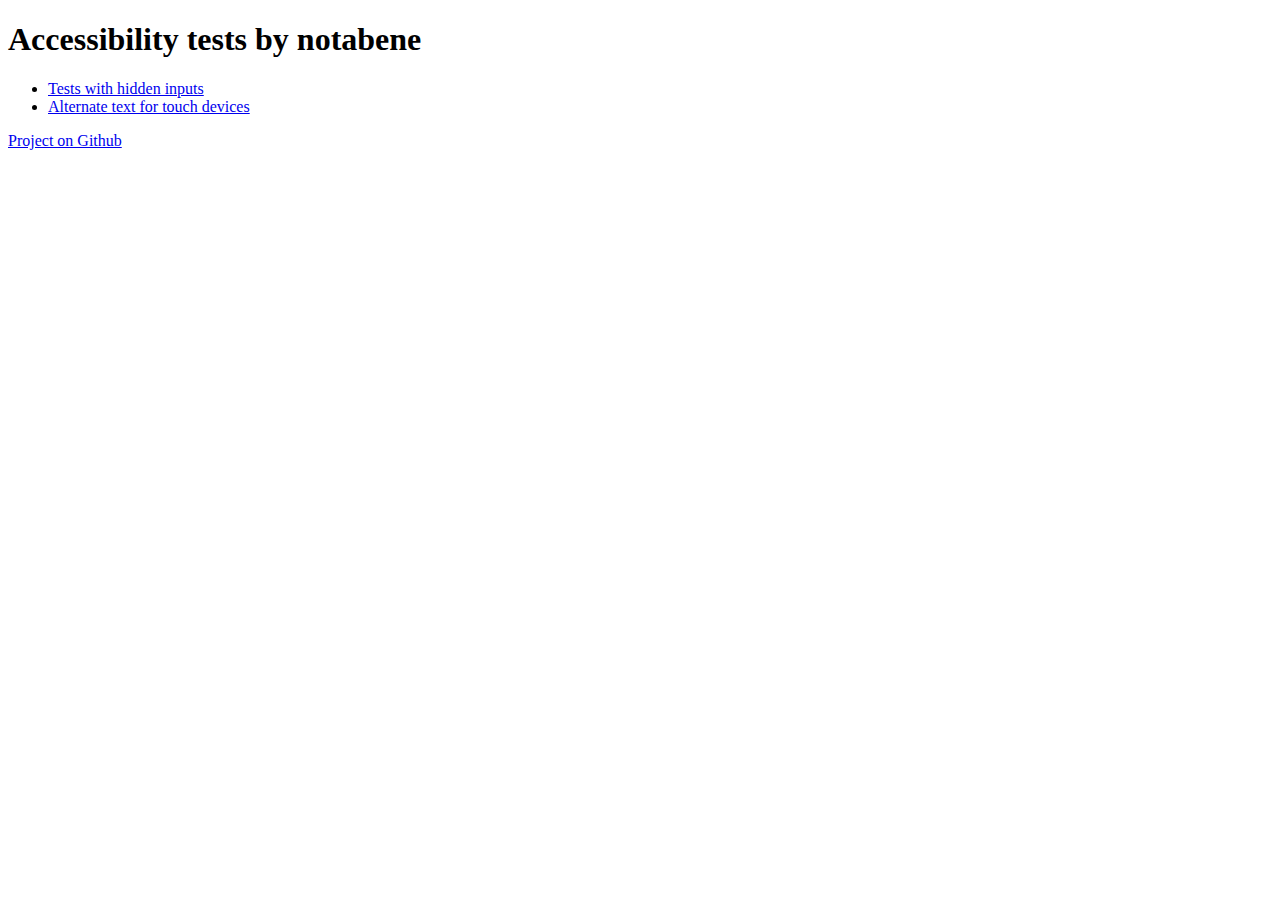
<file: index.html>
<!DOCTYPE html>
<html lang="en">
<head>
  <meta charset="UTF-8">
  <meta name="viewport" content="width=device-width, initial-scale=1.0">
  <meta http-equiv="X-UA-Compatible" content="ie=edge">
<title>Accessibility tests</title>
</head>
<body>

<h1>Accessibility tests by notabene</h1>

<ul>
  <li><a href="hiddeninputs/">Tests with hidden inputs</a></li>
  <li><a href="alttextfortouch/">Alternate text for touch devices</a></li>
</ul>
<p><a href="https://github.com/notabene/accessibilitytests">Project on Github</a></p>
</body>
</html>
</file>
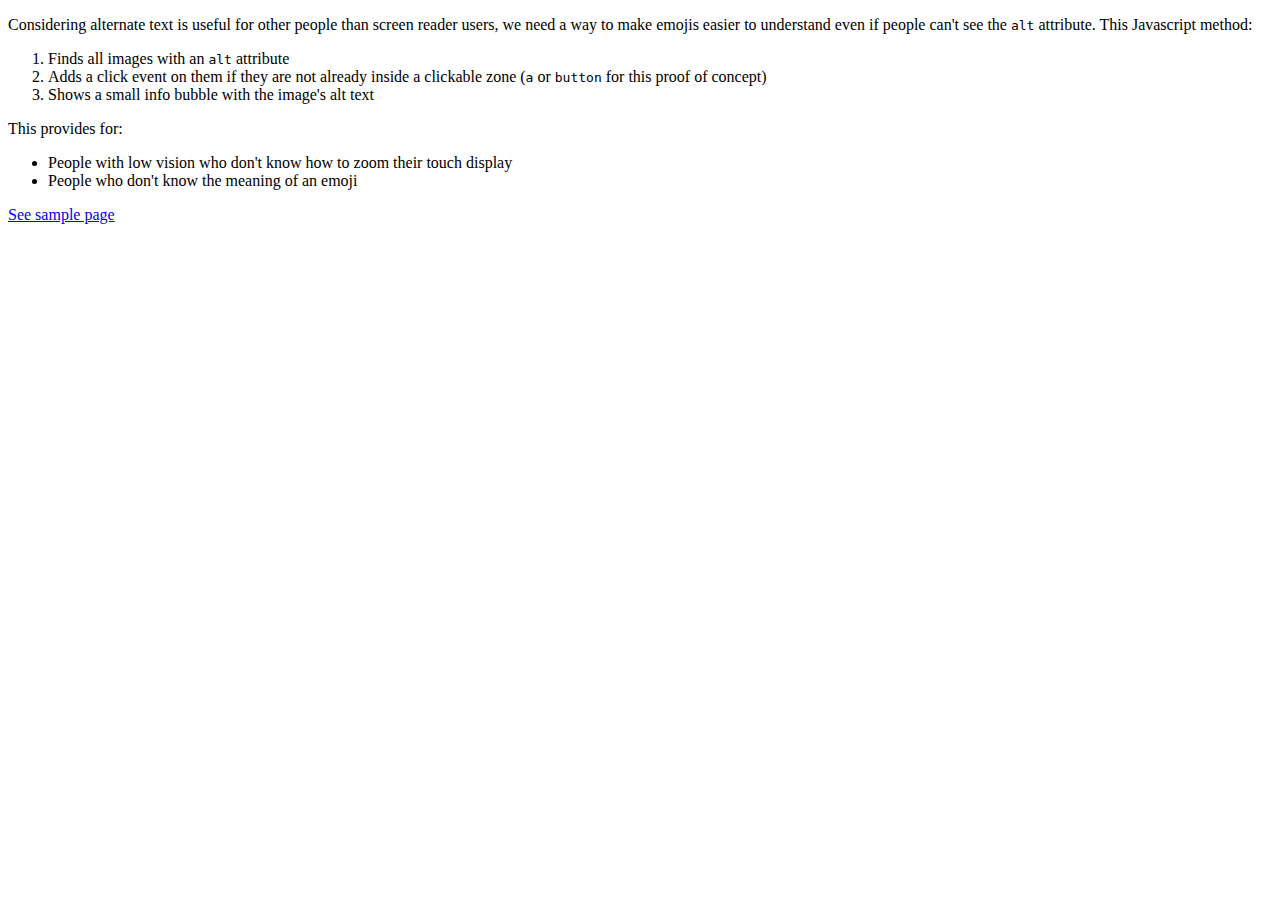
<file: alttextfortouch/index.html>
<!DOCTYPE html>
<html lang="en">
<head>
    <meta charset="UTF-8">
    <meta name="viewport" content="width=device-width, initial-scale=1.0">
    <meta http-equiv="X-UA-Compatible" content="ie=edge">
    <title>Alternate text for touch interfaces</title>
</head>
<body>

    <p>Considering alternate text is useful for other people than screen reader users, we need a way to make emojis
        easier to understand even if people can't see the <code>alt</code> attribute.
        This Javascript method:</p>

    <ol>
        <li>Finds all images with an <code>alt</code> attribute</li>
        <li>Adds a click event on them if they are not already inside a clickable zone (<code>a</code> or <code>button</code> for this proof of concept)</li>
        <li>Shows a small info bubble with the image's alt text</li>
    </ol>

    <p>This provides for:</p>
    <ul>
        <li>People with low vision who don't know how to zoom their touch display</li>
        <li>People who don't know the meaning of an emoji</li>
    </ul>

    <p><a href="sample.html">See sample page</a></p>
</body>
</html>
</file>
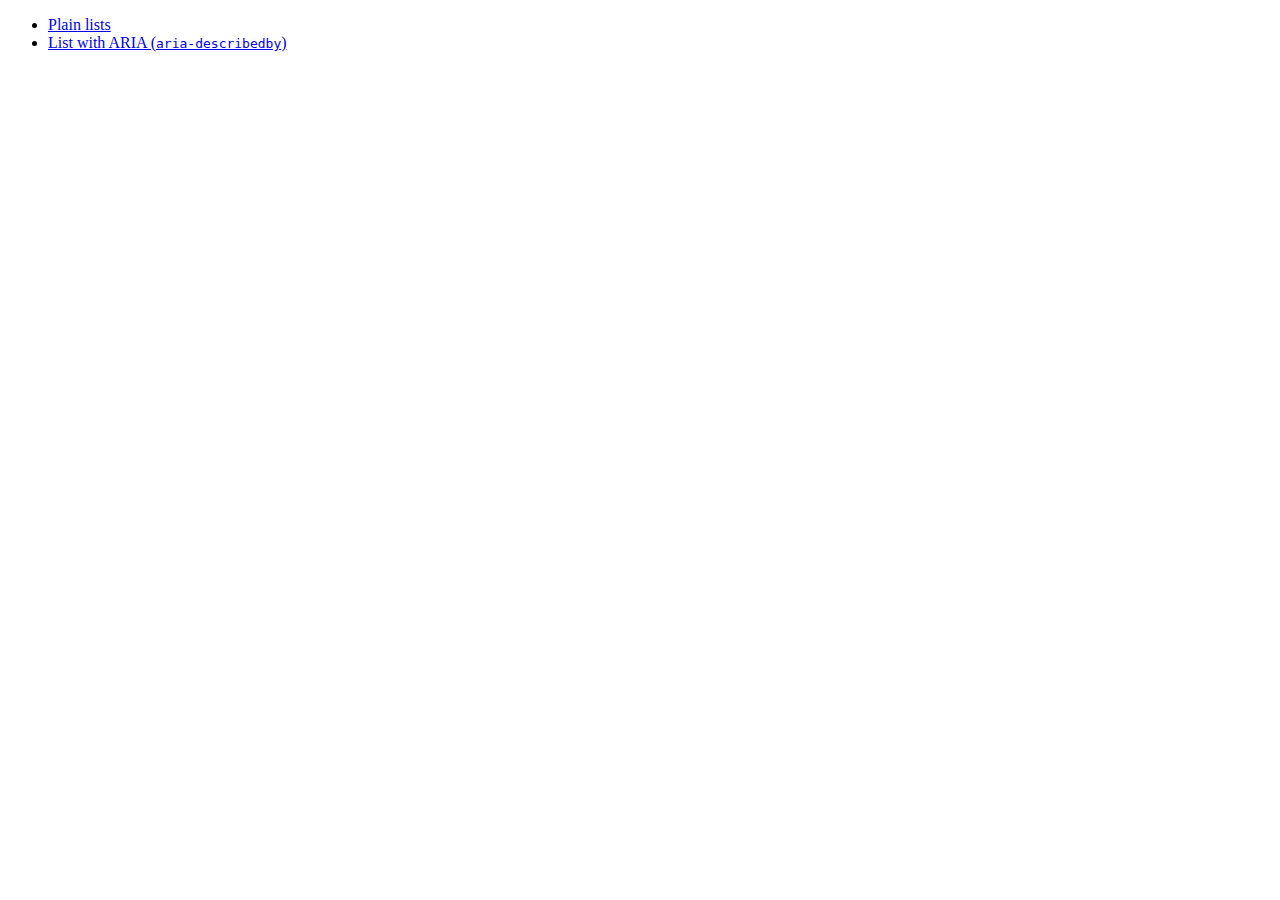
<file: definitionlists/index.html>
<!DOCTYPE html>
<html lang="en">
<head>
    <meta charset="UTF-8">
    <meta name="viewport" content="width=device-width, initial-scale=1.0">
    <meta http-equiv="X-UA-Compatible" content="ie=edge">
    <title>Definitions lists</title>
</head>
<body>
    <ul>
        <li><a href="dl-plain.html">Plain lists</a></li>
        <li><a href="dl-aria.html">List with ARIA (<code>aria-describedby</code>)</a></li>
    </ul>
</body>
</html>
</file>
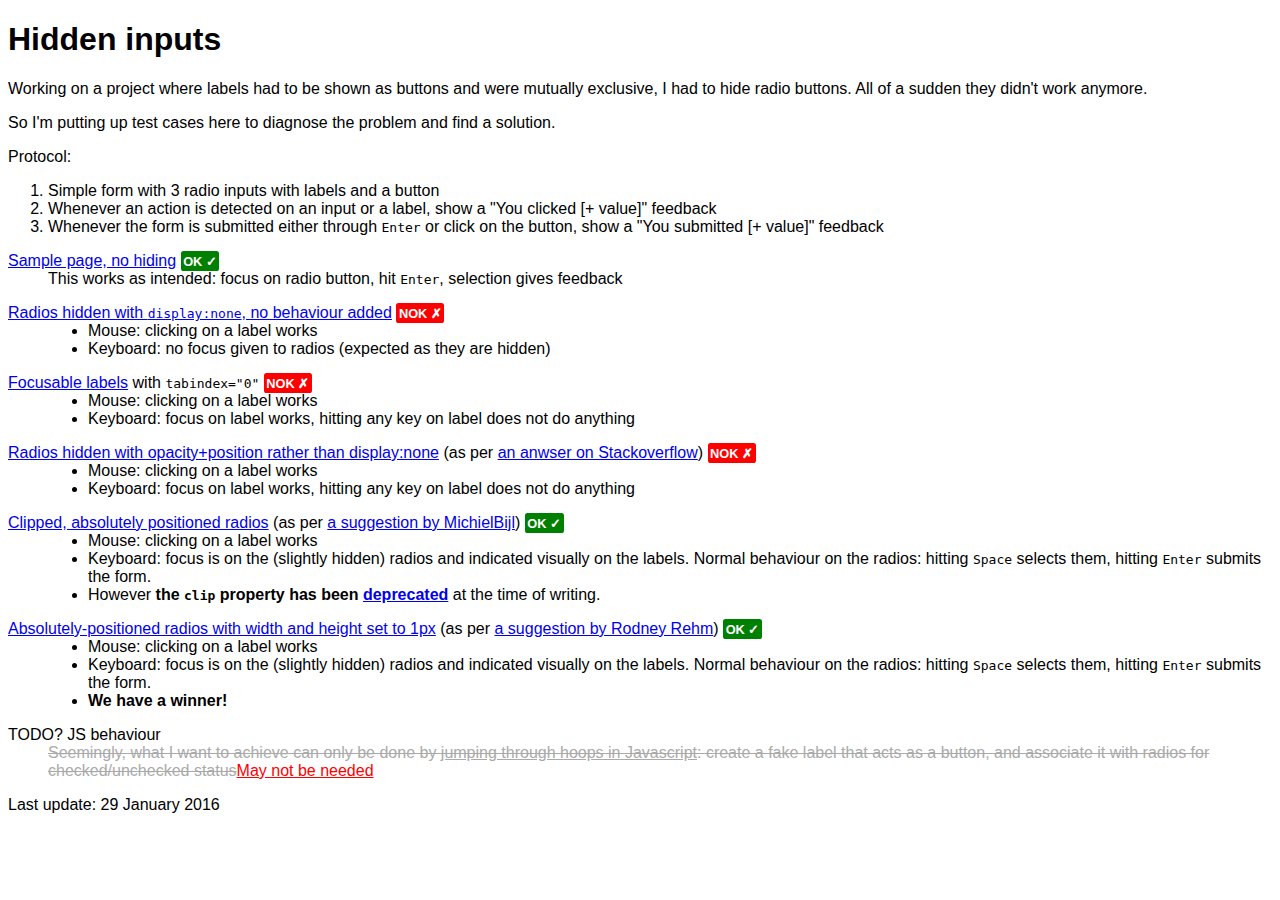
<file: hiddeninputs/index.html>
<!DOCTYPE html>
<html lang="en">
<head>
  <meta charset="UTF-8">
  <title>hiddeninputs</title>
  <link rel="stylesheet" href="basic.css">
</head>
<body>
 
<h1>Hidden inputs</h1>
 
  <p>Working on a project where labels had to be shown as buttons and were mutually exclusive, I had to hide radio buttons. All of a sudden they didn't work anymore.</p>
  <p>So I'm putting up test cases here to diagnose the problem and find a solution.</p>
  <p>Protocol:</p>
  <ol>
    <li>Simple form with 3 radio inputs with labels and a button</li>
    <li>Whenever an action is detected on an input or a label, show a "You clicked [+ value]" feedback</li>
    <li>Whenever the form is submitted either through <kbd>Enter</kbd> or click on the button, show a "You submitted [+ value]" feedback</li>
  </ol>
  
<dl>
  <dt><a href="01-sample.html">Sample page, no hiding</a> <span class="ok">OK</span></dt>
  <dd>
    This works as intended: focus on radio button, hit <kbd>Enter</kbd>, selection gives feedback
  </dd>

  <dt><a href="02-hiddenradios.html">Radios hidden with <code>display:none</code>, no behaviour added</a> <span class="nok">NOK</span></dt>
  <dd>
    <ul>
      <li>Mouse: clicking on a label works</li>
      <li>Keyboard: no focus given to radios (expected as they are hidden)</li>
    </ul>
  </dd>
  
  <dt><a href="03-focuslabels.html">Focusable labels</a> with <code>tabindex="0"</code> <span class="nok">NOK</span></dt>
  <dd>
    <ul>
      <li>Mouse: clicking on a label works</li>
      <li>Keyboard: focus on label works, hitting any key on label does not do anything</li>
    </ul>
  </dd>
  
  <dt><a href="04-radios-opacity.html">Radios hidden with opacity+position rather than display:none</a> (as per <a href="http://stackoverflow.com/questions/18078871/hide-check-radio-button-with-css/22462740#22462740">an anwser on Stackoverflow</a>) <span class="nok">NOK</span></dt>
  <dd>
    <ul>
      <li>Mouse: clicking on a label works</li>
      <li>Keyboard: focus on label works, hitting any key on label does not do anything</li>
    </ul>
  </dd>
  
  <dt><a href="05-clipped-radios.html">Clipped, absolutely positioned radios</a> (as per <a href="https://github.com/notabene/accessibilitytests/issues/1">a suggestion by MichielBijl</a>) <span class="ok">OK</span></dt>
  <dd>
    <ul>
      <li>Mouse: clicking on a label works</li>
      <li>Keyboard: focus is on the (slightly hidden) radios and indicated visually on the labels. Normal behaviour on the radios: hitting <kbd>Space</kbd> selects them, hitting <kbd>Enter</kbd> submits the form.</li>
      <li>However <strong>the <code>clip</code> property has been <a href="https://developer.mozilla.org/en-US/docs/Web/CSS/clip">deprecated</a></strong> at the time of writing.</li>
    </ul>
  </dd>
  
  <dt><a href="06-offscreen-1px-radios.html">Absolutely-positioned radios with width and height set to 1px</a> (as per <a href="https://github.com/notabene/accessibilitytests/issues/3">a suggestion by Rodney Rehm</a>) <span class="ok">OK</span></dt>
  <dd>
    <ul>
      <li>Mouse: clicking on a label works</li>
      <li>Keyboard: focus is on the (slightly hidden) radios and indicated visually on the labels. Normal behaviour on the radios: hitting <kbd>Space</kbd> selects them, hitting <kbd>Enter</kbd> submits the form.</li>
      <li><strong>We have a winner!</strong></li>
    </ul>
  </dd>
  
  <dt>TODO? JS behaviour</dt>
  <dd><del>Seemingly, what I want to achieve can only be done by <a href="https://css-tricks.com/the-checkbox-hack/#comment-135695">jumping through hoops in Javascript</a>: create a fake label that acts as a button, and associate it with radios for checked/unchecked status</del><ins>May not be needed</ins></dd>
  

  </dl>

  <p>Last update: 29 January 2016</p>
</body>
</html>
</file>
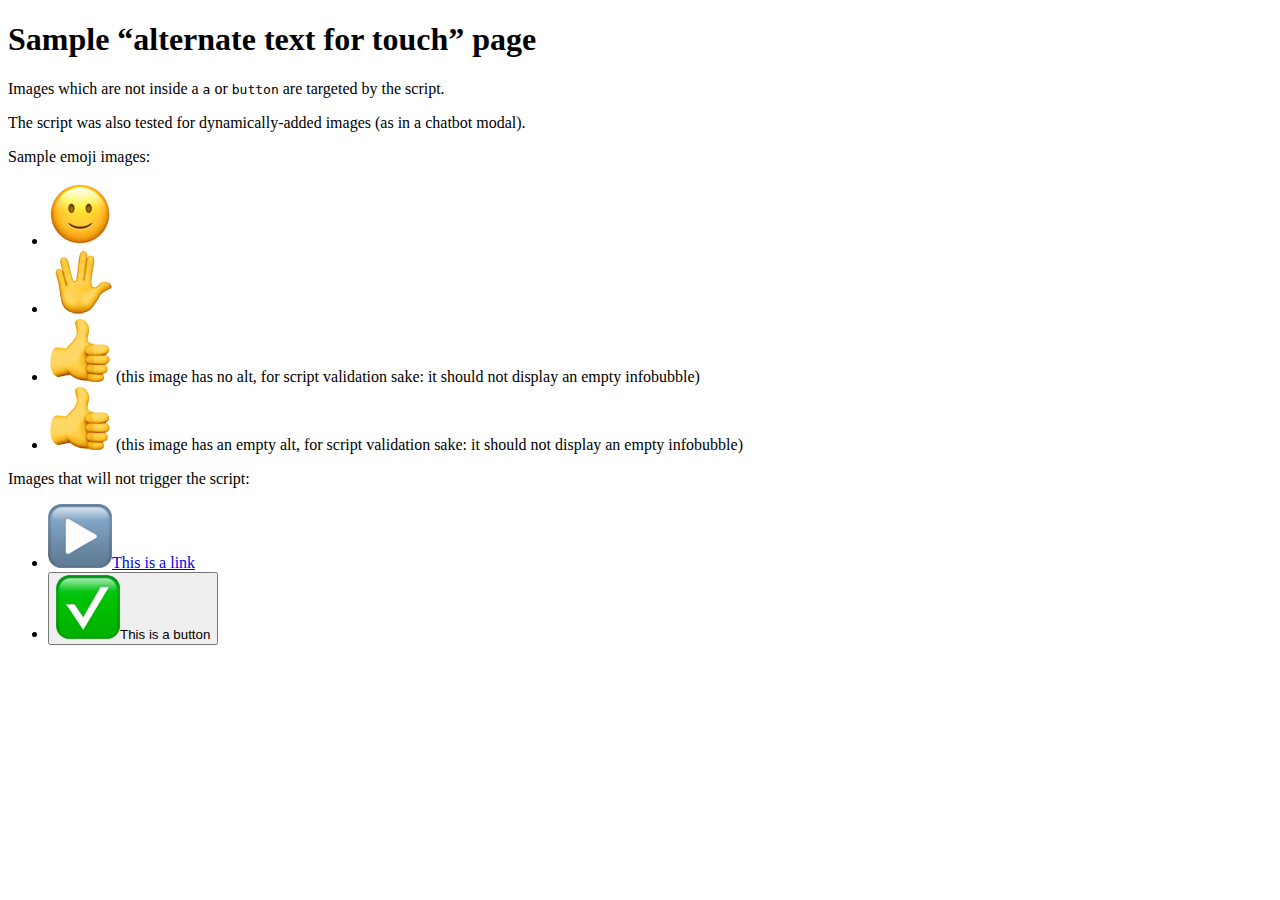
<file: alttextfortouch/sample.html>
<!DOCTYPE html>
<html lang="en">

<head>
    <meta charset="UTF-8">
    <meta name="viewport" content="width=device-width, initial-scale=1.0">
    <meta http-equiv="X-UA-Compatible" content="ie=edge">
    <title>Sample alt-text-for-touch page</title>
    <script src="js/alttextfortouch.js"></script>
</head>

<body>
    <h1>Sample “alternate text for touch” page</h1>
    <p>Images which are not inside a
        <code>a</code> or
        <code>button</code> are targeted by the script.</p>
    <p>The script was also tested for dynamically-added images (as in a chatbot modal).</p>

    <p>Sample emoji images:</p>
    <ul>
        <li>
            <img src="img/smile.png" alt="Smile">
        </li>
        <li>
            <img src="img/vulcan-hand.png" alt="Vulcan salute">
        </li>
        <li>
            <img src="img/thumbs-up.png"> <!-- alt="Thumbs up" --> (this image has no alt, for script validation sake: it should not display an empty infobubble)
        </li>
        <li>
            <img src="img/thumbs-up.png" alt=""> (this image has an empty alt, for script validation sake: it should not display an empty infobubble)
        </li>
    </ul>

    <p>
        Images that will not trigger the script:
    </p>

    <ul>
        <li><a href="void.html"><img src="img/arrow.png" alt="">This is a link</a></li>
        <li><button><img src="img/checkmark.png" alt="">This is a button</button></li>
    </ul>

</body>

</html>
</file>
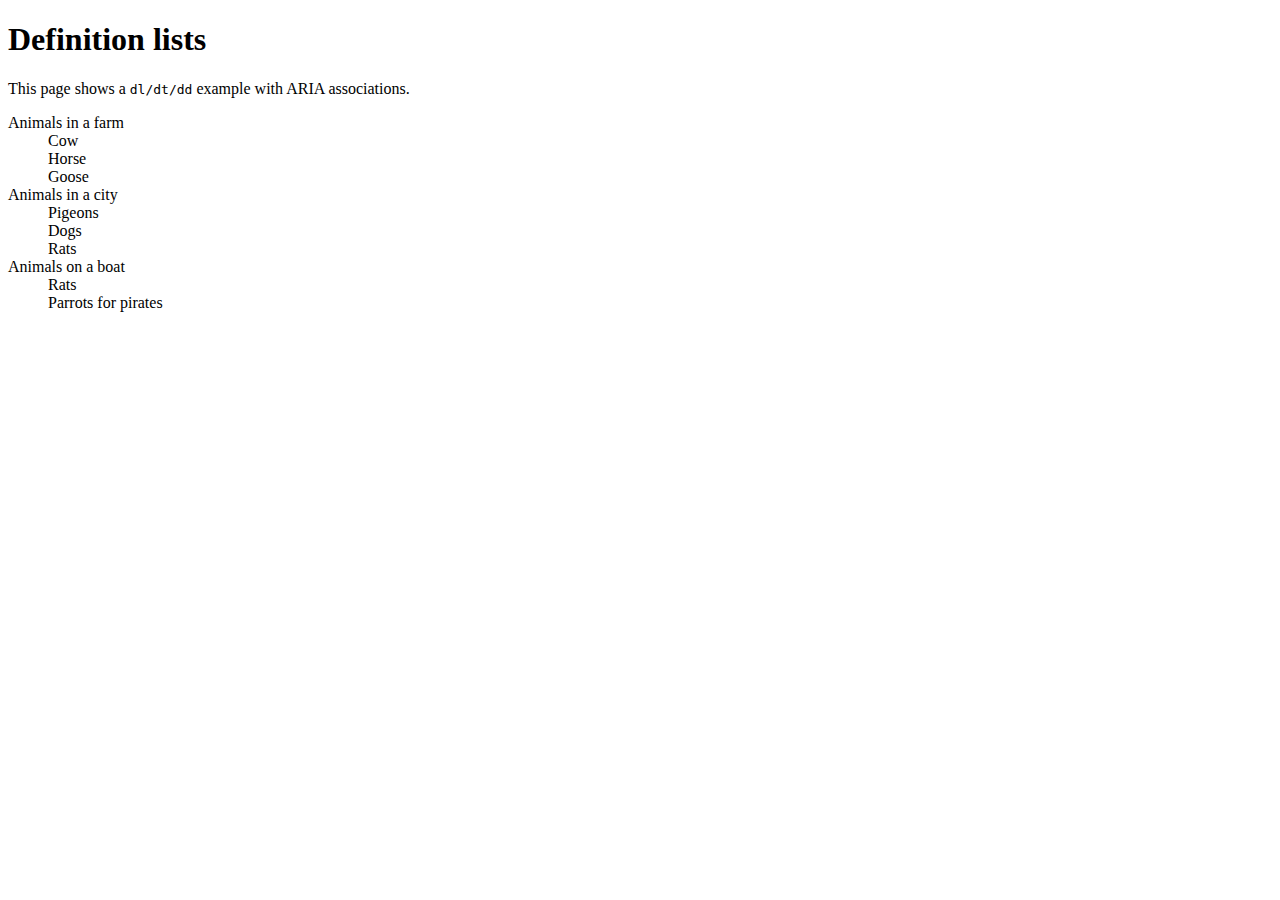
<file: definitionlists/dl-aria.html>
<!DOCTYPE html>
<html lang="en">
<head>
    <meta charset="UTF-8">
    <meta name="viewport" content="width=device-width, initial-scale=1.0">
    <meta http-equiv="X-UA-Compatible" content="ie=edge">
    <title>Accessibility test for definition lists with ARIA</title>
</head>
<body>
    <h1>Definition lists</h1>
    <p>This page shows a <code>dl/dt/dd</code> example with ARIA associations.</p>


    <dl>
        <dt id="farm">Animals in a farm</dt>
        <dd aria-describedby="farm">Cow</dd>
        <dd aria-describedby="farm">Horse</dd>
        <dd aria-describedby="farm">Goose</dd>
        <dt id="city">Animals in a city</dt>
        <dd aria-describedby="city">Pigeons</dd>
        <dd aria-describedby="city">Dogs</dd>
        <dd aria-describedby="city">Rats</dd>
        <dt id="boat">Animals on a boat</dt>
        <dd aria-describedby="boat">Rats</dd>
        <dd aria-describedby="boat">Parrots for pirates</dd>
    </dl>
</body>
</html>
</file>
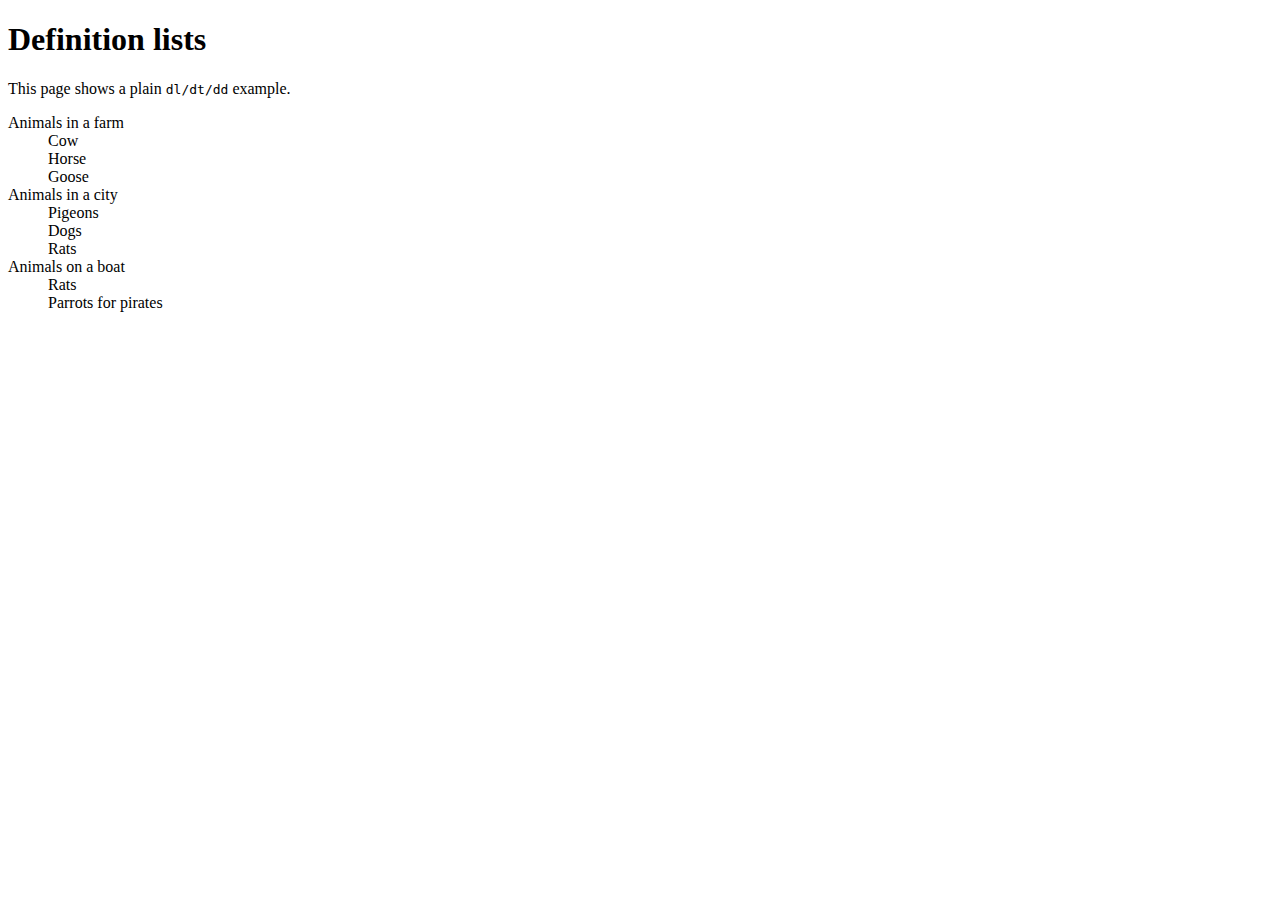
<file: definitionlists/dl-plain.html>
<!DOCTYPE html>
<html lang="en">
<head>
    <meta charset="UTF-8">
    <meta name="viewport" content="width=device-width, initial-scale=1.0">
    <meta http-equiv="X-UA-Compatible" content="ie=edge">
    <title>Accessibility test for definition lists</title>
</head>
<body>
    <h1>Definition lists</h1>
    <p>This page shows a plain <code>dl/dt/dd</code> example.</p>


    <dl>
        <dt>Animals in a farm</dt>
        <dd>Cow</dd>
        <dd>Horse</dd>
        <dd>Goose</dd>
        <dt>Animals in a city</dt>
        <dd>Pigeons</dd>
        <dd>Dogs</dd>
        <dd>Rats</dd>
        <dt>Animals on a boat</dt>
        <dd>Rats</dd>
        <dd>Parrots for pirates</dd>
    </dl>
</body>
</html>
</file>
<file: hiddeninputs/basic.css>
body {
  font-family: arial,helvetica,sans-serif;
  margin:.5em;
  padding:0;
  color:#000;
  background:#fff;
}

dt {
  margin-top:1em;
}

del, del a {
  color:#aaa;
}
ins {
  color:#f00;
}

#return {
  margin:1em 0;
  padding:1em;
  background: #ccc;
}

input:focus, label:focus, button:focus {
  outline:2px dotted red;
}

.ok, .nok {
  background:green;
  color:white;
  padding:.2em;
  border-radius: .2em;
  font-size:.8em;
  font-weight:bold;
}
.nok {
  background: red;
}
.ok:after {
  content:' ✓';
}
.nok:after {
  content:' ✗';
}
</file>
